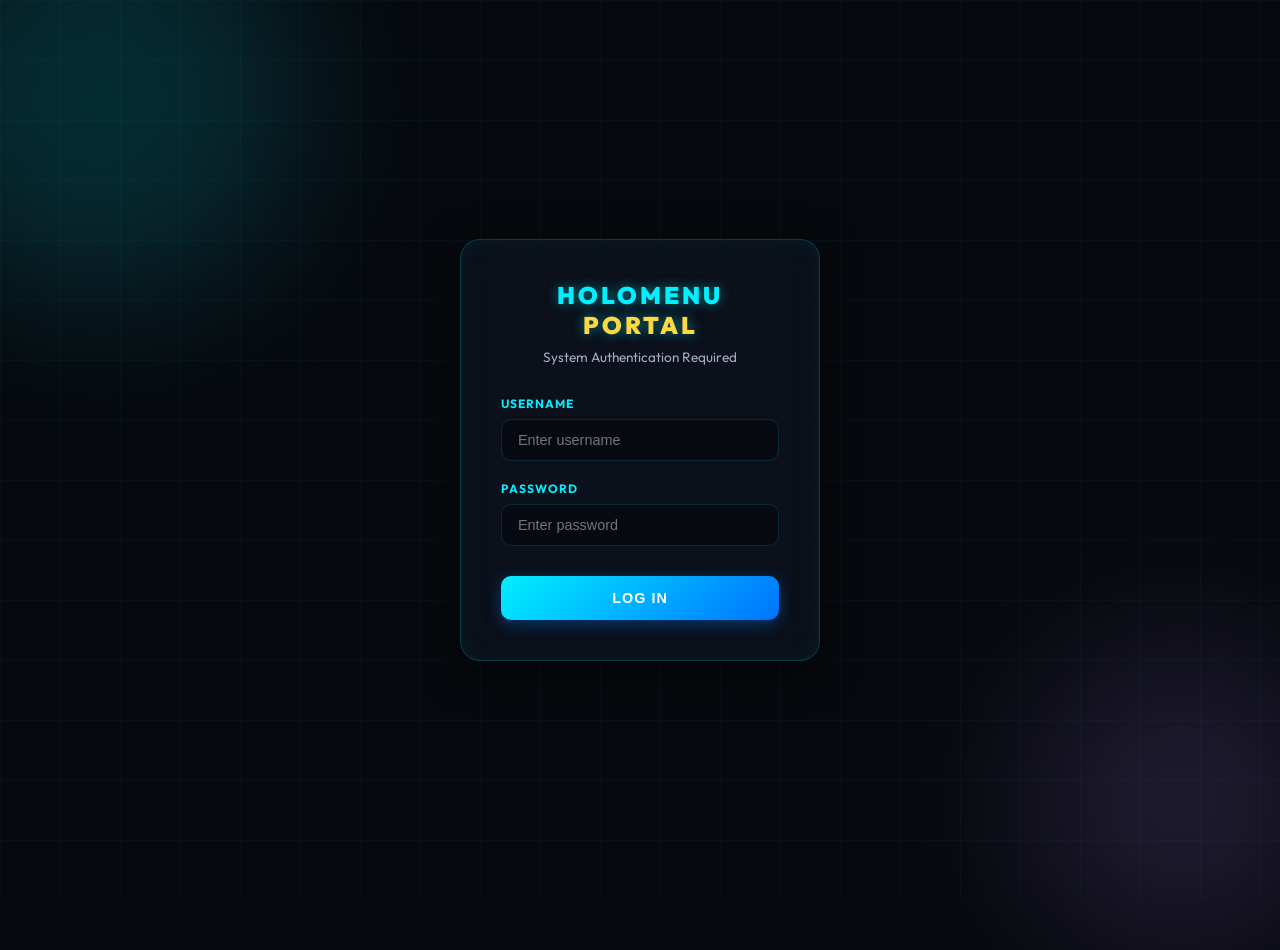
<file: admin.html>
<!DOCTYPE html>
<html lang="en">

<head>
    <meta charset="UTF-8">
    <meta name="viewport" content="width=device-width, initial-scale=1.0">
    <title>HoloMenu Full Admin Suite</title>
    <link rel="preconnect" href="https://fonts.googleapis.com">
    <link rel="preconnect" href="https://fonts.gstatic.com" crossorigin>
    <link href="https://fonts.googleapis.com/css2?family=Outfit:wght@300;400;600;700;900&display=swap" rel="stylesheet">
    <link rel="stylesheet" href="nav.css">
    <style>
        :root {
            --bg-dark: #07090e;
            --bg-panel: rgba(16, 22, 35, 0.7);
            --border-color: rgba(0, 240, 255, 0.15);
            --glow-blue: #00f0ff;
            --glow-green: #00ff66;
            --glow-orange: #ff9900;
            --glow-pink: #ff0077;
            --font-family: 'Outfit', sans-serif;
        }

        * {
            box-sizing: border-box;
            margin: 0;
            padding: 0;
        }

        body {
            background-color: var(--bg-dark);
            background-image:
                linear-gradient(to right, rgba(0, 240, 255, 0.02) 1px, transparent 1px),
                linear-gradient(to bottom, rgba(0, 240, 255, 0.02) 1px, transparent 1px);
            background-size: 60px 60px;
            color: #ffffff;
            font-family: var(--font-family);
            min-height: 100vh;
            display: flex;
            flex-direction: column;
            padding: 30px;
        }

        header {
            display: flex;
            justify-content: space-between;
            align-items: center;
            margin-bottom: 25px;
            border-bottom: 1px solid var(--border-color);
            padding-bottom: 15px;
        }

        .brand {
            display: flex;
            flex-direction: column;
        }

        .brand-h1 {
            font-size: 2.2rem;
            font-weight: 900;
            letter-spacing: 2px;
            text-transform: uppercase;
            text-shadow: 0 0 15px rgba(0, 240, 255, 0.4);
        }

        .brand-h1 span {
            color: var(--glow-blue);
        }

        .brand-sub {
            font-size: 0.85rem;
            color: #718096;
            letter-spacing: 3px;
            text-transform: uppercase;
            margin-top: 2px;
        }

        /* Tab Navbar */
        .admin-nav {
            display: flex;
            gap: 15px;
        }

        .tab-btn {
            background: rgba(255, 255, 255, 0.03);
            border: 1px solid rgba(255, 255, 255, 0.1);
            color: #cbd5e0;
            padding: 10px 20px;
            border-radius: 12px;
            font-weight: 700;
            font-size: 0.9rem;
            cursor: pointer;
            text-transform: uppercase;
            letter-spacing: 1px;
            transition: all 0.2s;
        }

        .tab-btn:hover {
            border-color: var(--glow-blue);
            color: #fff;
        }

        .tab-btn.active {
            background: rgba(0, 240, 255, 0.06);
            border-color: var(--glow-blue);
            color: var(--glow-blue);
            box-shadow: 0 0 15px rgba(0, 240, 255, 0.15);
        }

        /* Main Tab Panels Container */
        .tab-content {
            display: none;
            flex: 1;
        }

        .tab-content.active {
            display: grid;
        }

        /* Subgrid templates for panels */
        #tab-products {
            grid-template-columns: 1fr 350px;
            gap: 30px;
        }

        #tab-departments {
            grid-template-columns: 1fr 350px;
            gap: 30px;
        }

        #tab-orders {
            grid-template-columns: 1fr;
        }

        #tab-analytics {
            grid-template-columns: 1fr;
            gap: 30px;
        }

        /* Panels styles */
        .catalog-panel,
        .editor-panel,
        .full-width-panel {
            background: var(--bg-panel);
            backdrop-filter: blur(10px);
            border: 1px solid var(--border-color);
            border-radius: 20px;
            padding: 25px;
            box-shadow: 0 8px 32px 0 rgba(0, 0, 0, 0.3);
            display: flex;
            flex-direction: column;
            gap: 20px;
            overflow-y: auto;
            max-height: calc(100vh - 160px);
        }

        .panel-title {
            font-size: 1.4rem;
            font-weight: 800;
            text-transform: uppercase;
            color: var(--glow-blue);
            letter-spacing: 1px;
            border-bottom: 1px solid rgba(255, 255, 255, 0.05);
            padding-bottom: 10px;
            display: flex;
            justify-content: space-between;
            align-items: center;
        }

        /* General forms */
        .form-group {
            display: flex;
            flex-direction: column;
            gap: 6px;
            margin-bottom: 15px;
        }

        .form-group label {
            font-size: 0.8rem;
            text-transform: uppercase;
            color: #a0aec0;
            font-weight: 600;
        }

        .form-group input,
        .form-group textarea,
        .form-group select {
            background: rgba(0, 0, 0, 0.4);
            border: 1px solid rgba(255, 255, 255, 0.1);
            border-radius: 8px;
            color: #fff;
            padding: 10px 12px;
            font-family: inherit;
            font-size: 0.9rem;
            outline: none;
            transition: border-color 0.2s;
        }

        .form-group input:focus,
        .form-group textarea:focus,
        .form-group select:focus {
            border-color: var(--glow-blue);
        }

        .submit-btn {
            background: var(--glow-blue);
            color: #000;
            font-weight: 800;
            padding: 12px;
            border: none;
            border-radius: 8px;
            cursor: pointer;
            text-transform: uppercase;
            letter-spacing: 0.5px;
            width: 100%;
            margin-top: 10px;
            transition: all 0.2s;
        }

        .submit-btn:hover {
            box-shadow: 0 0 15px var(--glow-blue);
            transform: translateY(-1px);
        }

        .cancel-edit-btn {
            background: transparent;
            border: 1px solid rgba(255, 255, 255, 0.2);
            color: #fff;
            padding: 10px;
            border-radius: 8px;
            cursor: pointer;
            width: 100%;
            margin-top: 10px;
            font-size: 0.85rem;
        }

        .cancel-edit-btn:hover {
            background: rgba(255, 255, 255, 0.05);
        }

        /* Tables */
        .admin-table {
            width: 100%;
            border-collapse: collapse;
            background: rgba(255, 255, 255, 0.01);
            border-radius: 12px;
            overflow: hidden;
        }

        .admin-table th,
        .admin-table td {
            padding: 12px 18px;
            text-align: left;
            border-bottom: 1px solid rgba(255, 255, 255, 0.05);
        }

        .admin-table th {
            background: rgba(255, 255, 255, 0.03);
            font-size: 0.85rem;
            text-transform: uppercase;
            color: #a0aec0;
            letter-spacing: 1px;
        }

        .admin-table tbody tr:hover {
            background: rgba(255, 255, 255, 0.02);
        }

        /* UI components */
        .product-info-cell {
            display: flex;
            align-items: center;
            gap: 12px;
        }

        .product-img {
            width: 45px;
            height: 45px;
            border-radius: 8px;
            object-fit: cover;
            background: #000;
            border: 1px solid rgba(255, 255, 255, 0.1);
        }

        .product-names {
            display: flex;
            flex-direction: column;
        }

        .name-en {
            font-weight: 600;
            font-size: 0.95rem;
        }

        .name-ar {
            font-size: 0.8rem;
            color: #718096;
        }

        .price-value {
            font-weight: 700;
            color: var(--glow-green);
        }

        /* Switch toggle styling */
        .switch {
            position: relative;
            display: inline-block;
            width: 44px;
            height: 22px;
        }

        .switch input {
            opacity: 0;
            width: 0;
            height: 0;
        }

        .slider {
            position: absolute;
            cursor: pointer;
            top: 0;
            left: 0;
            right: 0;
            bottom: 0;
            background-color: #2d3748;
            transition: .3s;
            border-radius: 34px;
        }

        .slider:before {
            position: absolute;
            content: "";
            height: 16px;
            width: 16px;
            left: 3px;
            bottom: 3px;
            background-color: white;
            transition: .3s;
            border-radius: 50%;
        }

        input:checked+.slider {
            background-color: var(--glow-green);
        }

        input:checked+.slider:before {
            transform: translateX(22px);
        }

        .action-links {
            display: flex;
            gap: 12px;
        }

        .action-link {
            background: none;
            border: none;
            font-weight: bold;
            cursor: pointer;
            font-size: 0.85rem;
            text-transform: uppercase;
            padding: 0;
        }

        .link-edit {
            color: var(--glow-blue);
        }

        .link-edit:hover {
            text-shadow: 0 0 8px rgba(0, 240, 255, 0.4);
        }

        .link-del {
            color: var(--glow-pink);
        }

        .link-del:hover {
            text-shadow: 0 0 8px rgba(255, 0, 119, 0.4);
        }

        /* KPI Cards container */
        .kpi-container {
            display: grid;
            grid-template-columns: repeat(4, 1fr);
            gap: 20px;
        }

        .kpi-card {
            background: rgba(255, 255, 255, 0.02);
            border: 1px solid var(--border-color);
            border-radius: 16px;
            padding: 20px;
            display: flex;
            flex-direction: column;
            gap: 8px;
        }

        .kpi-label {
            font-size: 0.8rem;
            text-transform: uppercase;
            color: #a0aec0;
            letter-spacing: 1px;
        }

        .kpi-value {
            font-size: 1.8rem;
            font-weight: 800;
            color: #fff;
        }

        .color-blue {
            color: var(--glow-blue);
        }

        .color-green {
            color: var(--glow-green);
        }

        .color-orange {
            color: var(--glow-orange);
        }

        .color-pink {
            color: var(--glow-pink);
        }

        .dept-section h3 {
            font-size: 1.1rem;
            font-weight: bold;
            color: #cbd5e0;
            border-left: 3px solid var(--glow-blue);
            padding-left: 10px;
            margin-bottom: 12px;
            text-transform: uppercase;
        }

        /* Orders detail line items */
        .audit-items-list {
            list-style: none;
            padding: 5px 15px;
            display: flex;
            flex-direction: column;
            gap: 4px;
            font-size: 0.85rem;
            background: rgba(0, 0, 0, 0.2);
            border-radius: 8px;
            margin-top: 5px;
        }

        .audit-item-row {
            display: flex;
            justify-content: space-between;
            color: #a0aec0;
        }

        /* Scrollbar */
        ::-webkit-scrollbar {
            width: 6px;
        }

        ::-webkit-scrollbar-track {
            background: transparent;
        }

        ::-webkit-scrollbar-thumb {
            background: rgba(255, 255, 255, 0.1);
            border-radius: 3px;
        }

        ::-webkit-scrollbar-thumb:hover {
            background: rgba(255, 255, 255, 0.2);
        }
    </style>
</head>

<body>

    <header>
        <div class="brand">
            <h1 class="brand-h1">HoloMenu <span>Suite</span></h1>
            <div class="brand-sub">Kiosk Control, Inventory & Auditing Center</div>
        </div>

        <!-- Tab navigation -->
        <nav class="admin-nav">
            <button class="tab-btn active" onclick="switchTab('products')">Products</button>
            <button class="tab-btn" onclick="switchTab('departments')">Departments</button>
            <button class="tab-btn" onclick="switchTab('analytics')">Stats & Charts</button>
        </nav>
    </header>

    <!-- ════════════════════════════════════════════════════════════
       TAB 1: PRODUCTS INVENTORY
       ════════════════════════════════════════════════════════════ -->
    <main class="tab-content active" id="tab-products">
        <!-- Left panel: Catalog lists -->
        <section class="catalog-panel">
            <div class="panel-title">Product Inventory</div>
            <div id="product-catalog-sections">
                <!-- Rendered dynamically -->
            </div>
        </section>

        <!-- Right panel: Product form -->
        <aside class="editor-panel">
            <h3 class="panel-title" id="prod-editor-title">Add New Product</h3>
            <form id="product-form">
                <input type="hidden" id="edit-product-id" value="">

                <div class="form-group">
                    <label for="prod-category">Department</label>
                    <select id="prod-category" required>
                        <!-- Loaded dynamically -->
                    </select>
                </div>

                <div class="form-group">
                    <label for="prod-name-en">Name (English)</label>
                    <input type="text" id="prod-name-en" placeholder="Classic Burger" required>
                </div>

                <div class="form-group">
                    <label for="prod-name-ar">Name (Arabic)</label>
                    <input type="text" id="prod-name-ar" placeholder="برجر كلاسيك" required>
                </div>

                <div class="form-group">
                    <label for="prod-price">Price (EGP)</label>
                    <input type="number" step="0.01" id="prod-price" placeholder="0.00" required>
                </div>

                <div class="form-group">
                    <label for="prod-desc-en">Description (English)</label>
                    <textarea id="prod-desc-en" rows="2" placeholder="Detail description..."></textarea>
                </div>

                <div class="form-group">
                    <label for="prod-desc-ar">Description (Arabic)</label>
                    <textarea id="prod-desc-ar" rows="2" placeholder="الوصف بالعربية..."></textarea>
                </div>

                <div class="form-group">
                    <label for="prod-calories">Calories</label>
                    <input type="number" id="prod-calories" placeholder="0">
                </div>

                <div class="form-group">
                    <label for="prod-img">Image Asset Path</label>
                    <input type="text" id="prod-img" value="assets/images/burger.png">
                </div>

                <div class="form-group">
                    <label for="prod-ingredients">Ingredients (Comma separated)</label>
                    <input type="text" id="prod-ingredients" placeholder="Beef Patty, Cheese">
                </div>

                <div class="form-group">
                    <label for="prod-allergens">Allergens (Comma separated)</label>
                    <input type="text" id="prod-allergens" placeholder="Gluten, Dairy">
                </div>

                <button type="submit" class="submit-btn" id="prod-submit-btn">Save Product</button>
                <button type="button" class="cancel-edit-btn" id="prod-cancel-btn" style="display:none;">Cancel
                    Edit</button>
            </form>
        </aside>
    </main>

    <!-- ════════════════════════════════════════════════════════════
       TAB 2: DEPARTMENTS CONTROL
       ════════════════════════════════════════════════════════════ -->
    <main class="tab-content" id="tab-departments">
        <!-- Left panel: Departments list -->
        <section class="catalog-panel">
            <div class="panel-title">Kiosk Departments</div>
            <table class="admin-table">
                <thead>
                    <tr>
                        <th>Name (English)</th>
                        <th>Name (Arabic)</th>
                        <th>Display Order</th>
                        <th>Status</th>
                        <th>Actions</th>
                    </tr>
                </thead>
                <tbody id="dept-table-body">
                    <!-- Rendered dynamically -->
                </tbody>
            </table>
        </section>

        <!-- Right panel: Department form -->
        <aside class="editor-panel">
            <h3 class="panel-title" id="dept-editor-title">Add Department</h3>
            <form id="department-form">
                <input type="hidden" id="edit-dept-id" value="">

                <div class="form-group">
                    <label for="dept-name-en">Name (English)</label>
                    <input type="text" id="dept-name-en" placeholder="e.g. Burgers" required>
                </div>

                <div class="form-group">
                    <label for="dept-name-ar">Name (Arabic)</label>
                    <input type="text" id="dept-name-ar" placeholder="e.g. برجر" required>
                </div>

                <div class="form-group">
                    <label for="dept-order">Display Sequence</label>
                    <input type="number" id="dept-order" value="0" required>
                </div>

                <div class="form-group" style="flex-direction:row; align-items:center; gap:10px; margin-top:8px;">
                    <input type="checkbox" id="dept-active" checked style="width:20px; height:20px;">
                    <label for="dept-active">Active Visibility</label>
                </div>

                <button type="submit" class="submit-btn" id="dept-submit-btn">Save Department</button>
                <button type="button" class="cancel-edit-btn" id="dept-cancel-btn" style="display:none;">Cancel
                    Edit</button>
            </form>
        </aside>
    </main>



    <!-- ════════════════════════════════════════════════════════════
       TAB 4: ANALYTICS REPORT
       ════════════════════════════════════════════════════════════ -->
    <main class="tab-content" id="tab-analytics">
        <!-- Top Row: stats summary KPI boxes -->
        <div class="kpi-container">
            <div class="kpi-card">
                <span class="kpi-label">Completed Revenue</span>
                <span id="kpi-revenue" class="kpi-value color-green">0.00 EGP</span>
            </div>
            <div class="kpi-card">
                <span class="kpi-label">Average Ticket Size</span>
                <span id="kpi-avg-ticket" class="kpi-value color-blue">0.00 EGP</span>
            </div>
            <div class="kpi-card">
                <span class="kpi-label">Completed Orders</span>
                <span id="kpi-completed" class="kpi-value color-green">0</span>
            </div>
            <div class="kpi-card">
                <span class="kpi-label">Cancelled / Incomplete</span>
                <span id="kpi-cancelled" class="kpi-value color-pink">0</span>
            </div>
        </div>

        <!-- Analytics Detail Breakdowns -->
        <div style="display:grid; grid-template-columns: 1fr 1fr; gap:30px;">
            <!-- Section A: Popular Items -->
            <section class="catalog-panel" style="max-height: 400px;">
                <div class="panel-title">Popular Ordered Products</div>
                <table class="admin-table">
                    <thead>
                        <tr>
                            <th>Item Name</th>
                            <th>Orders Count</th>
                            <th>Total Qty Sold</th>
                        </tr>
                    </thead>
                    <tbody id="analytics-popular-body">
                        <!-- Loaded dynamically -->
                    </tbody>
                </table>
            </section>

            <!-- Section B: Interactions summary events -->
            <section class="catalog-panel" style="max-height: 400px;">
                <div class="panel-title">Kiosk Gesture Interactions</div>
                <table class="admin-table">
                    <thead>
                        <tr>
                            <th>Interaction Action</th>
                            <th>Times Performed</th>
                        </tr>
                    </thead>
                    <tbody id="analytics-events-body">
                        <!-- Loaded dynamically -->
                    </tbody>
                </table>
            </section>
        </div>
    </main>

    <script src="assets/js/api-client.js"></script>
    <script>
        let departments = [];
        let products = [];
        let historicalOrders = [];

        // Switch Tabs controller
        function switchTab(tabId) {
            document.querySelectorAll('.tab-btn').forEach(btn => btn.classList.remove('active'));
            document.querySelectorAll('.tab-content').forEach(content => content.classList.remove('active'));

            // Mark clicked tab as active
            const clickedBtn = Array.from(document.querySelectorAll('.tab-btn')).find(b => b.textContent.toLowerCase().includes(tabId.substr(0, 4)));
            if (clickedBtn) clickedBtn.classList.add('active');

            const targetContent = document.getElementById(`tab-${tabId}`);
            if (targetContent) targetContent.classList.add('active');

            // Bootstrapping queries per tab
            if (tabId === 'products') loadProducts();
            if (tabId === 'departments') loadDepartmentsList();
            if (tabId === 'orders') loadOrderHistory();
            if (tabId === 'analytics') loadAnalyticsStats();
        }

        async function loadConfig() {
            try {
                departments = await HoloApi.getDepartments();

                // Populate select list in product editor
                const select = document.getElementById('prod-category');
                select.innerHTML = departments.map(d => `<option value="${d.id}">${d.name_en}</option>`).join('');
            } catch (err) {
                console.error('API failed to connect during load config:', err);
            }
        }

        // --- Tab 1: Products Handler ---
        async function loadProducts() {
            const container = document.getElementById('product-catalog-sections');
            container.innerHTML = '<div>Loading products...</div>';
            products = [];

            try {
                let htmlList = '';
                for (const dept of departments) {
                    const items = await HoloApi.getProductsByDept(dept.id);
                    if (!items || items.length === 0) continue;

                    products.push(...items);

                    let rows = items.map(p => `
            <tr>
              <td>
                <div class="product-info-cell">
                  <img class="product-img" src="${p.media_path || 'https://picsum.photos/50'}" onerror="this.src='https://picsum.photos/50/50'" />
                  <div class="product-names">
                    <span class="name-en">${p.name_en}</span>
                    <span class="name-ar">${p.name_ar}</span>
                  </div>
                </div>
              </td>
              <td><span class="price-value">${p.price} EGP</span></td>
              <td>${p.calories || 0}</td>
              <td>
                <label class="switch">
                  <input type="checkbox" ${p.available ? 'checked' : ''} onchange="toggleProductAvailability(${p.id}, this.checked)">
                  <span class="slider"></span>
                </label>
              </td>
              <td>
                <div class="action-links">
                  <button class="action-link link-edit" onclick="initiateProductEdit(${p.id})">Edit</button>
                  <button class="action-link link-del" onclick="deleteProduct(${p.id})">Del</button>
                </div>
              </td>
            </tr>
          `).join('');

                    htmlList += `
            <div class="dept-section" style="margin-bottom:20px;">
              <h3>${dept.name_en} (${dept.name_ar})</h3>
              <table class="admin-table">
                <thead>
                  <tr>
                    <th>Product</th>
                    <th>Price</th>
                    <th>Calories</th>
                    <th>Available</th>
                    <th>Actions</th>
                  </tr>
                </thead>
                <tbody>${rows}</tbody>
              </table>
            </div>
          `;
                }
                container.innerHTML = htmlList || '<div>No product items in database. Add new ones!</div>';
            } catch (err) {
                container.innerHTML = '<div style="color:var(--glow-pink)">Error loading products.</div>';
            }
        }

        async function toggleProductAvailability(id, checked) {
            const prod = products.find(p => p.id === id);
            if (!prod) return;

            const payload = {
                department_id: prod.department_id,
                name_en: prod.name_en,
                name_ar: prod.name_ar,
                description_en: prod.description_en,
                description_ar: prod.description_ar,
                price: parseFloat(prod.price),
                currency: prod.currency || 'EGP',
                ingredients: Array.isArray(prod.ingredients) ? prod.ingredients : [],
                calories: prod.calories || 0,
                allergens: Array.isArray(prod.allergens) ? prod.allergens : [],
                media_type: prod.media_type || 'image',
                media_path: prod.media_path,
                thumbnail_path: prod.thumbnail_path,
                available: checked,
                featured: prod.featured,
                qr_order_url: prod.qr_order_url
            };

            try {
                await HoloApi.updateProduct(id, payload);
            } catch (e) { console.error('Failed to toggle product availability:', e); }
        }

        function initiateProductEdit(id) {
            const p = products.find(prod => prod.id === id);
            if (!p) return;

            document.getElementById('edit-product-id').value = p.id;
            document.getElementById('prod-editor-title').textContent = 'Edit Product';
            document.getElementById('prod-category').value = p.department_id;
            document.getElementById('prod-name-en').value = p.name_en;
            document.getElementById('prod-name-ar').value = p.name_ar;
            document.getElementById('prod-price').value = p.price;
            document.getElementById('prod-desc-en').value = p.description_en || '';
            document.getElementById('prod-desc-ar').value = p.description_ar || '';
            document.getElementById('prod-calories').value = p.calories || 0;
            document.getElementById('prod-img').value = p.media_path || '';
            document.getElementById('prod-ingredients').value = Array.isArray(p.ingredients) ? p.ingredients.join(', ') : '';
            document.getElementById('prod-allergens').value = Array.isArray(p.allergens) ? p.allergens.join(', ') : '';

            document.getElementById('prod-cancel-btn').style.display = 'block';
            document.getElementById('prod-submit-btn').textContent = 'Update Product';
            document.getElementById('prod-submit-btn').style.background = 'var(--glow-green)';
        }

        function resetProductForm() {
            document.getElementById('product-form').reset();
            document.getElementById('edit-product-id').value = '';
            document.getElementById('prod-editor-title').textContent = 'Add New Product';
            document.getElementById('prod-cancel-btn').style.display = 'none';
            document.getElementById('prod-submit-btn').textContent = 'Save Product';
            document.getElementById('prod-submit-btn').style.background = 'var(--glow-blue)';
        }

        document.getElementById('prod-cancel-btn').addEventListener('click', resetProductForm);

        document.getElementById('product-form').addEventListener('submit', async (e) => {
            e.preventDefault();
            const id = document.getElementById('edit-product-id').value;
            const payload = {
                department_id: parseInt(document.getElementById('prod-category').value),
                name_en: document.getElementById('prod-name-en').value,
                name_ar: document.getElementById('prod-name-ar').value,
                price: parseFloat(document.getElementById('prod-price').value),
                description_en: document.getElementById('prod-desc-en').value,
                description_ar: document.getElementById('prod-desc-ar').value,
                calories: parseInt(document.getElementById('prod-calories').value) || 0,
                media_path: document.getElementById('prod-img').value,
                ingredients: document.getElementById('prod-ingredients').value.split(',').map(s => s.trim()).filter(Boolean),
                allergens: document.getElementById('prod-allergens').value.split(',').map(s => s.trim()).filter(Boolean),
                currency: 'EGP',
                media_type: 'image',
                available: true,
                featured: false,
                qr_order_url: `https://example.com/order/${Math.random().toString(36).substr(2, 9)}`
            };

            try {
                if (id) {
                    await HoloApi.updateProduct(id, payload);
                } else {
                    await HoloApi.createProduct(payload);
                }
                resetProductForm();
                loadProducts();
            } catch (err) { console.error('Failed saving product:', err); }
        });

        async function deleteProduct(id) {
            if (!confirm('Hide this product from the menu catalog?')) return;
            try {
                await HoloApi.deleteProduct(id);
                loadProducts();
            } catch (e) { console.error(e); }
        }

        // --- Tab 2: Departments Handler ---
        async function loadDepartmentsList() {
            const tbody = document.getElementById('dept-table-body');
            tbody.innerHTML = '<tr><td colspan="5">Loading departments...</td></tr>';
            try {
                departments = await HoloApi.getDepartments();

                tbody.innerHTML = departments.map(d => `
          <tr>
            <td><strong>${d.name_en}</strong></td>
            <td><strong>${d.name_ar}</strong></td>
            <td>${d.display_order}</td>
            <td>
              <span style="color: ${d.active ? 'var(--glow-green)' : 'var(--glow-pink)'}; font-weight: bold;">
                ${d.active ? 'ACTIVE' : 'INACTIVE'}
              </span>
            </td>
            <td>
              <div class="action-links">
                <button class="action-link link-edit" onclick="initiateDeptEdit(${d.id})">Edit</button>
                <button class="action-link link-del" onclick="deleteDepartment(${d.id})">Del</button>
              </div>
            </td>
          </tr>
        `).join('');
            } catch (err) {
                tbody.innerHTML = '<tr><td colspan="5" style="color:var(--glow-pink)">Error loading departments.</td></tr>';
            }
        }

        function initiateDeptEdit(id) {
            const d = departments.find(dept => dept.id === id);
            if (!d) return;

            document.getElementById('edit-dept-id').value = d.id;
            document.getElementById('dept-editor-title').textContent = 'Edit Department';
            document.getElementById('dept-name-en').value = d.name_en;
            document.getElementById('dept-name-ar').value = d.name_ar;
            document.getElementById('dept-order').value = d.display_order;
            document.getElementById('dept-active').checked = d.active;

            document.getElementById('dept-cancel-btn').style.display = 'block';
            document.getElementById('dept-submit-btn').textContent = 'Update Department';
            document.getElementById('dept-submit-btn').style.background = 'var(--glow-green)';
        }

        function resetDeptForm() {
            document.getElementById('department-form').reset();
            document.getElementById('edit-dept-id').value = '';
            document.getElementById('dept-editor-title').textContent = 'Add Department';
            document.getElementById('dept-cancel-btn').style.display = 'none';
            document.getElementById('dept-submit-btn').textContent = 'Save Department';
            document.getElementById('dept-submit-btn').style.background = 'var(--glow-blue)';
        }

        document.getElementById('dept-cancel-btn').addEventListener('click', resetDeptForm);

        document.getElementById('department-form').addEventListener('submit', async (e) => {
            e.preventDefault();
            const id = document.getElementById('edit-dept-id').value;
            const payload = {
                name_en: document.getElementById('dept-name-en').value,
                name_ar: document.getElementById('dept-name-ar').value,
                display_order: parseInt(document.getElementById('dept-order').value) || 0,
                active: document.getElementById('dept-active').checked
            };

            try {
                if (id) {
                    await HoloApi.updateDepartment(id, payload);
                } else {
                    await HoloApi.createDepartment(payload);
                }
                resetDeptForm();
                loadDepartmentsList();
                loadConfig(); // Refresh categories select
            } catch (err) { console.error('Failed saving department:', err); }
        });

        async function deleteDepartment(id) {
            if (!confirm('Are you sure you want to deactivate/delete this department?')) return;
            try {
                await HoloApi.deleteDepartment(id);
                loadDepartmentsList();
                loadConfig();
            } catch (e) { console.error(e); }
        }

        // --- Tab 3: Order History Audit Handler ---
        async function loadOrderHistory() {
            const tbody = document.getElementById('orders-table-body');
            tbody.innerHTML = '<tr><td colspan="6">Loading orders...</td></tr>';

            try {
                historicalOrders = await HoloApi.getAdminOrders();

                tbody.innerHTML = historicalOrders.map(order => {
                    // Status styling classes
                    let colorClass = 'color-blue';
                    if (order.status === 'completed') colorClass = 'color-green';
                    if (order.status === 'cooking') colorClass = 'color-orange';
                    if (order.status === 'cancelled' || order.status === 'expired') colorClass = 'color-pink';

                    // Format timestamps
                    const dateStr = order.started_at ? new Date(order.started_at).toLocaleString() : '—';

                    // Render items details
                    const itemsHTML = order.items.map(item => `
            <div class="audit-item-row">
              <span>${item.quantity}x ${item.name_en} (${item.name_ar})</span>
              <span>@ ${item.unit_price} EGP</span>
            </div>
          `).join('');

                    return `
            <tr>
              <td><strong>Order #${order.id}</strong></td>
              <td>${dateStr}</td>
              <td><strong class="color-green">${order.total_price.toFixed(2)} EGP</strong></td>
              <td>
                <span class="${colorClass}" style="font-weight:900; text-transform:uppercase;">
                  ${order.status}
                </span>
              </td>
              <td>
                <div class="audit-items-list">
                  ${itemsHTML || '<span style="color:#718096">No items</span>'}
                </div>
              </td>
              <td>
                ${order.status === 'confirmed' || order.status === 'cooking' || order.status === 'ready'
                            ? `<button class="action-btn" onclick="voidOrder(${order.id})" style="border-color:var(--glow-pink); color:var(--glow-pink); padding:4px 8px; font-size:0.75rem; border-radius:5px; background:transparent; cursor:pointer;">Void Order</button>`
                            : `<span style="color:#4a5568">—</span>`
                        }
              </td>
            </tr>
          `;
                }).join('');
            } catch (err) {
                tbody.innerHTML = '<tr><td colspan="6" style="color:var(--glow-pink)">Error loading orders.</td></tr>';
            }
        }

        async function voidOrder(orderId) {
            if (!confirm(`Void Order #${orderId}?`)) return;
            try {
                await HoloApi.updateOrderStatus(orderId, 'cancelled');
                loadOrderHistory();
            } catch (e) { console.error(e); }
        }

        // --- Tab 4: Stats & Analytics Report Handler ---
        async function loadAnalyticsStats() {
            try {
                // Fetch counters and popular items
                const stats = await HoloApi.getAdminStats();

                // 1. KPI cards rendering
                document.getElementById('kpi-revenue').textContent = `${stats.total_revenue.toFixed(2)} EGP`;
                document.getElementById('kpi-avg-ticket').textContent = `${stats.avg_order_value.toFixed(2)} EGP`;
                document.getElementById('kpi-completed').textContent = stats.completed_orders;

                const canceledCount = (stats.status_counts.cancelled || 0) + (stats.status_counts.expired || 0);
                document.getElementById('kpi-cancelled').textContent = canceledCount;

                // 2. Popular items render
                const popBody = document.getElementById('analytics-popular-body');
                if (stats.popular_items.length === 0) {
                    popBody.innerHTML = '<tr><td colspan="3" style="text-align:center">No order data yet</td></tr>';
                } else {
                    popBody.innerHTML = stats.popular_items.map(item => `
            <tr>
              <td><strong>${item.name_en}</strong></td>
              <td>${item.order_count}</td>
              <td><span class="price-value" style="color:var(--glow-blue)">${item.total_quantity} sold</span></td>
            </tr>
          `).join('');
                }

                // 3. Interactions Event Log render
                const summary = await HoloApi.getAnalyticsSummary();
                const evtsBody = document.getElementById('analytics-events-body');
                if (summary.length === 0) {
                    evtsBody.innerHTML = '<tr><td colspan="2" style="text-align:center">No interaction logs yet</td></tr>';
                } else {
                    evtsBody.innerHTML = summary.map(evt => `
            <tr>
              <td><strong>${evt.event_type.replace(/_/g, ' ').toUpperCase()}</strong></td>
              <td style="color:var(--glow-green); font-weight:800;">${evt.count} times</td>
            </tr>
          `).join('');
                }
            } catch (e) {
                console.error('Failed loading stats:', e);
            }
        }

        window.onload = async () => {
            await loadConfig();
            // Initialize first tab
            switchTab('products');

            // Wire realtime updates
            HoloEvents.init((evt) => {
                if (evt.type === 'order_update' || evt.type === 'poll_tick') {
                    const activeTab = document.querySelector('.tab-btn.active').textContent.toLowerCase();
                    if (activeTab.includes('prod')) loadProducts();
                    else if (activeTab.includes('dept')) loadDepartmentsList();
                    else if (activeTab.includes('order')) loadOrderHistory();
                    else if (activeTab.includes('stat')) loadAnalyticsStats();
                }
            });
        };
    </script>
    <script src="events.js"></script>
    <script src="nav.js"></script>
    <script>HoloNav.init('admin');</script>
</body>

</html>
</file>
<file: nav.css>
/* =========================================================
   HoloMenu Shared Navigation Bar
   Include AFTER nav.js in any staff page
   ========================================================= */

.hm-nav {
    position: fixed;
    top: 0;
    left: 0;
    right: 0;
    z-index: 1000;
    height: 54px;
    background: rgba(7, 9, 14, 0.92);
    backdrop-filter: blur(16px);
    border-bottom: 1px solid rgba(0, 240, 255, 0.12);
    display: flex;
    align-items: center;
    justify-content: space-between;
    padding: 0 24px;
    font-family: 'Outfit', sans-serif;
    box-shadow: 0 4px 24px rgba(0, 0, 0, 0.4);
}

.hm-nav-brand {
    font-size: 1rem;
    font-weight: 900;
    letter-spacing: 2px;
    text-transform: uppercase;
    color: #00f0ff;
    text-shadow: 0 0 10px rgba(0, 240, 255, 0.4);
    text-decoration: none;
}

.hm-nav-brand span {
    color: #ffd740;
}

.hm-nav-links {
    display: flex;
    gap: 6px;
    align-items: center;
}

.hm-nav-link {
    display: flex;
    align-items: center;
    gap: 7px;
    padding: 7px 14px;
    border-radius: 10px;
    border: 1px solid transparent;
    color: #a0aec0;
    font-size: 0.82rem;
    font-weight: 700;
    text-decoration: none;
    letter-spacing: 0.5px;
    text-transform: uppercase;
    transition: all 0.18s;
    position: relative;
}

.hm-nav-link:hover {
    border-color: rgba(0, 240, 255, 0.25);
    color: #fff;
    background: rgba(0, 240, 255, 0.05);
}

.hm-nav-link.active {
    border-color: rgba(0, 240, 255, 0.35);
    color: #00f0ff;
    background: rgba(0, 240, 255, 0.08);
}

.hm-nav-link .nav-icon {
    font-size: 1rem;
    line-height: 1;
}

/* Live badge on nav items */
.hm-nav-badge {
    background: #ff1744;
    color: #fff;
    font-size: 0.65rem;
    font-weight: 900;
    min-width: 18px;
    height: 18px;
    border-radius: 9px;
    display: inline-flex;
    align-items: center;
    justify-content: center;
    padding: 0 5px;
    margin-left: 2px;
    display: none;
}

.hm-nav-badge.visible {
    display: inline-flex;
}

/* System status dot */
.hm-status-dot {
    width: 8px;
    height: 8px;
    border-radius: 50%;
    background: #ff1744;
    box-shadow: 0 0 6px rgba(255, 23, 68, 0.6);
    transition: all 0.3s;
}

.hm-status-dot.online {
    background: #00e676;
    box-shadow: 0 0 6px rgba(0, 230, 118, 0.6);
}

.hm-nav-status {
    display: flex;
    align-items: center;
    gap: 7px;
    font-size: 0.75rem;
    color: #718096;
    font-weight: 600;
}

.hm-nav-status-text {
    text-transform: uppercase;
    letter-spacing: 0.5px;
}

/* Offset body so nav doesn't overlap content */
body.hm-nav-enabled {
    padding-top: 66px !important;
}

/* Sleek Glassmorphism Login Modal */
.hm-login-overlay {
    position: fixed;
    top: 0;
    left: 0;
    width: 100vw;
    height: 100vh;
    background: rgba(4, 6, 10, 0.85);
    backdrop-filter: blur(20px);
    z-index: 10000;
    display: flex;
    align-items: center;
    justify-content: center;
    font-family: 'Outfit', sans-serif;
    color: #fff;
    opacity: 0;
    pointer-events: none;
    transition: opacity 0.3s ease;
}

.hm-login-overlay.visible {
    opacity: 1;
    pointer-events: auto;
}

.hm-login-card {
    background: rgba(14, 20, 32, 0.45);
    border: 1px solid rgba(0, 240, 255, 0.2);
    border-radius: 20px;
    padding: 40px;
    width: 100%;
    max-width: 400px;
    box-shadow: 0 10px 40px rgba(0, 0, 0, 0.6), inset 0 0 20px rgba(0, 240, 255, 0.05);
    text-align: center;
}

.hm-login-logo {
    font-size: 1.5rem;
    font-weight: 900;
    letter-spacing: 3px;
    text-transform: uppercase;
    color: #00f0ff;
    text-shadow: 0 0 12px rgba(0, 240, 255, 0.5);
    margin-bottom: 8px;
}

.hm-login-logo span {
    color: #ffd740;
}

.hm-login-subtitle {
    font-size: 0.85rem;
    color: #a0aec0;
    margin-bottom: 30px;
}

.hm-login-form-group {
    text-align: left;
    margin-bottom: 20px;
}

.hm-login-label {
    font-size: 0.75rem;
    font-weight: 700;
    text-transform: uppercase;
    letter-spacing: 1px;
    color: #00f0ff;
    display: block;
    margin-bottom: 8px;
}

.hm-login-input {
    width: 100%;
    background: rgba(7, 9, 14, 0.6);
    border: 1px solid rgba(0, 240, 255, 0.15);
    border-radius: 10px;
    padding: 12px 16px;
    color: #fff;
    font-size: 0.9rem;
    outline: none;
    box-sizing: border-box;
    transition: all 0.2s;
}

.hm-login-input:focus {
    border-color: #00f0ff;
    box-shadow: 0 0 10px rgba(0, 240, 255, 0.2);
}

.hm-login-btn {
    width: 100%;
    background: linear-gradient(135deg, #00f0ff 0%, #0072ff 100%);
    border: none;
    border-radius: 10px;
    padding: 14px;
    color: #fff;
    font-weight: 800;
    font-size: 0.9rem;
    letter-spacing: 1px;
    text-transform: uppercase;
    cursor: pointer;
    transition: all 0.2s;
    box-shadow: 0 4px 15px rgba(0, 114, 255, 0.4);
    margin-top: 10px;
}

.hm-login-btn:hover {
    transform: translateY(-2px);
    box-shadow: 0 6px 20px rgba(0, 240, 255, 0.5);
}

.hm-login-error {
    color: #ff1744;
    font-size: 0.8rem;
    font-weight: 600;
    margin-top: 15px;
    display: none;
}
</file>
